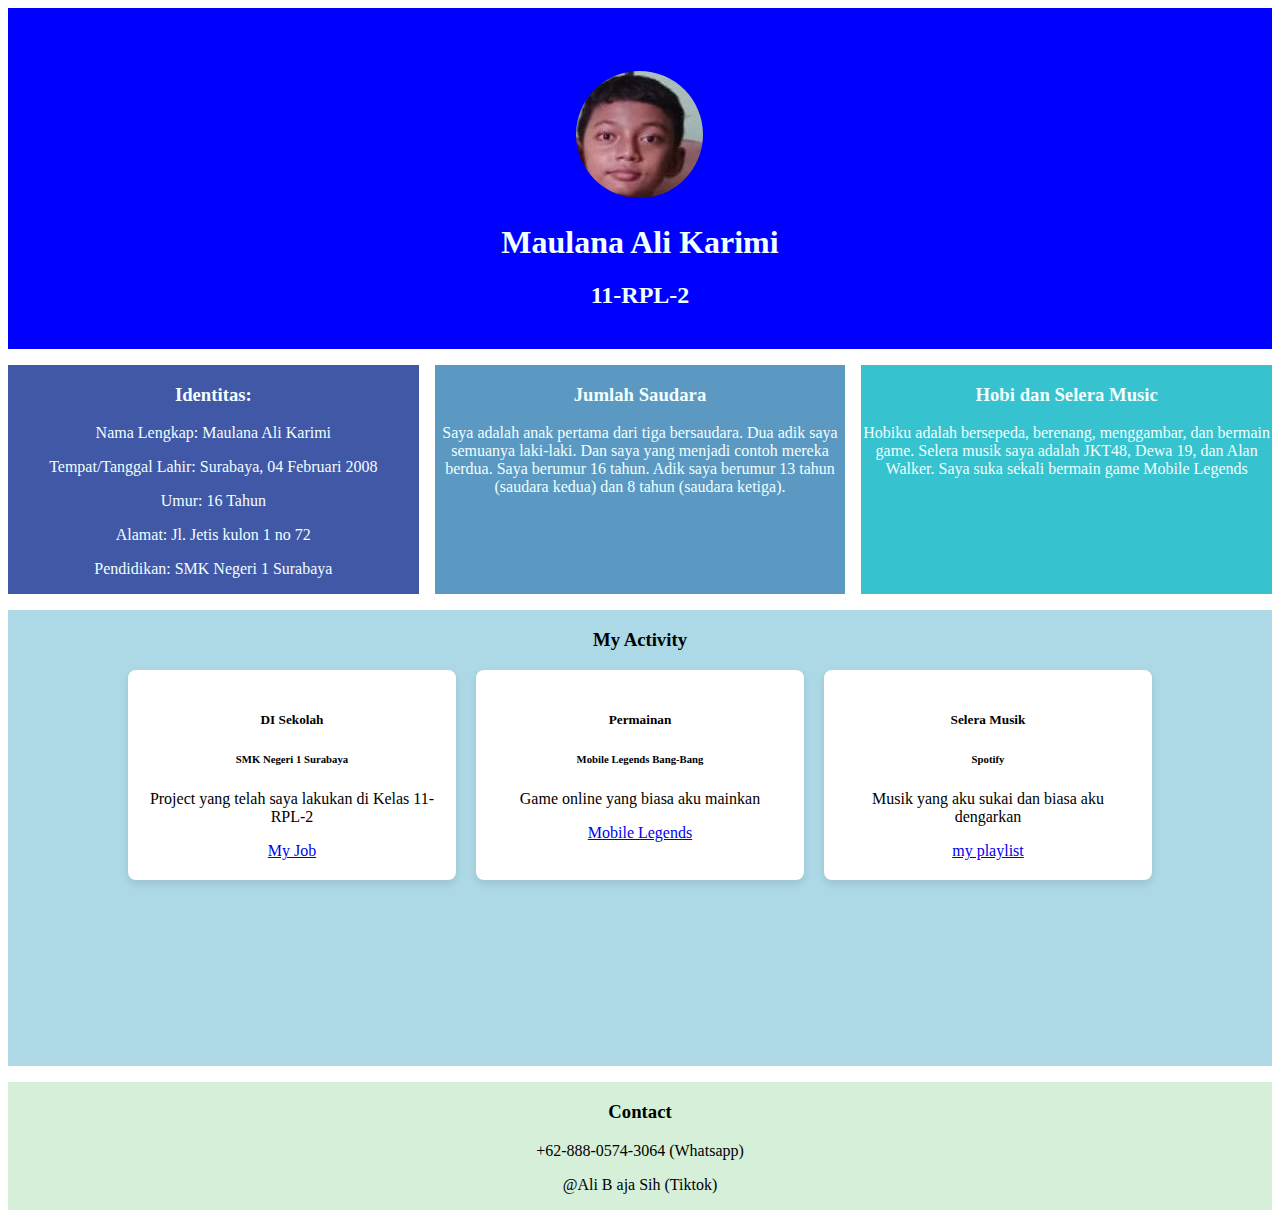
<file: Index.html>
<!DOCTYPE html>
<html>
    <head>
        <meta charset="UTF-8">
        <meta name="viewport" content="width=device-width, initial-scale=1.0">
        <link rel="stylesheet" href="style.css">
        <title>Ali's Profile part 2</title>
    </head>
    <body>
        <div class="container">
            <div class="content hal-satu">
                <center>
                <img src="my photo .jpg" class="fotoku" alt="">
                <h1 class="nama">Maulana Ali Karimi</h1>
                <h2 class="kelas">11-RPL-2</h2>
                </center>
            </div>
            <div class="content hal-dua">
                <center>
                  <h3 class="nama">Identitas: </h3>
                  <p class="nama">Nama Lengkap: Maulana Ali Karimi</p>
                  <p class="nama">Tempat/Tanggal Lahir: Surabaya, 04 Februari 2008</p>
                  <p class="nama">Umur: 16 Tahun</p>
                  <p class="nama">Alamat: Jl. Jetis kulon 1 no 72</p>
                  <p class="nama" id="sekolah"> Sekolah: SMKN 1 Surabaya</p>
                </center>
            </div>
            <div class="content hal-tiga">
                <center>
                    <h3 class="nama">Jumlah Saudara</h3>
                    <p class="nama" id="saudara">Saya adalah anak pertama dari tiga bersaudara. Dua adik saya semuanya laki-laki. Dan saya yang menjadi contoh mereka berdua.
                    </p>
                </center>
            </div>
            <div class="content hal-empat">
                <center>
                    <h3 class="nama">Hobi dan Selera Music</h3>
                    <p class="kelas">Hobiku adalah bersepeda, berenang, menggambar, dan bermain game. Selera musik saya adalah JKT48, Dewa 19, dan Alan Walker. Saya suka sekali bermain game Mobile Legends
                    </p>
                </center>
            </div>
            <div class="content hal-lima">
                <center>
                    <h3>My Activity</h3>
                    <div class="card-container">
                      <div class="card" style="width: 18rem;">
                        <div class="card-body">
                          <h5 class="card-title">DI Sekolah</h5>
                          <h6 class="card-subtitle mb-2 text-muted">SMK Negeri 1 Surabaya</h6>
                          <p class="card-text">Project yang telah saya lakukan di Kelas 11-RPL-2</p>
                          <a href="job.html" class="card-link">My Job</a>
                        </div>
                      </div>
                      <div class="card" style="width: 18rem;">
                        <div class="card-body">
                          <h5 class="card-title">Permainan</h5>
                          <h6 class="card-subtitle mb-2 text-muted">Mobile Legends Bang-Bang</h6>
                          <p class="card-text">Game online yang biasa aku mainkan</p>
                          <a href="game.html" class="card-link">Mobile Legends</a>
                        </div>
                      </div>
                      <div class="card" style="width: 18rem;">
                        <div class="card-body">
                          <h5 class="card-title">Selera Musik</h5>
                          <h6 class="card-subtitle mb-2 text-muted">Spotify</h6>
                          <p class="card-text">Musik yang aku sukai dan biasa aku dengarkan</p>
                          <a href="music.html/music.html" class="card-link">my playlist</a>
                        </div>
                      </div>
                      </div>
                </center>
            </div>
            <div class="content hal-enam">
                <center>
                    <h3>Contact</h3>
                    <p>+62-888-0574-3064 (Whatsapp)</p>
                    <p id="Instagram">@maulanaali_karimi (Instagram)</p>
                    <P>@Ali B aja Sih (Tiktok)</P>
                </center>
            </div>
        </div>
        <script>
          const sekolah = document.getElementById("sekolah")
          sekolah.textContent = "Pendidikan: SMK Negeri 1 Surabaya"

          const saudara = document.getElementById("saudara")
          saudara.textContent += "Saya berumur 16 tahun. Adik saya berumur 13 tahun (saudara kedua) dan 8 tahun (saudara ketiga)."

          const Instagram = document.getElementById("Instagram")
          Instagram.textContent = '';

        </script>
    </body>
</html>
</file>
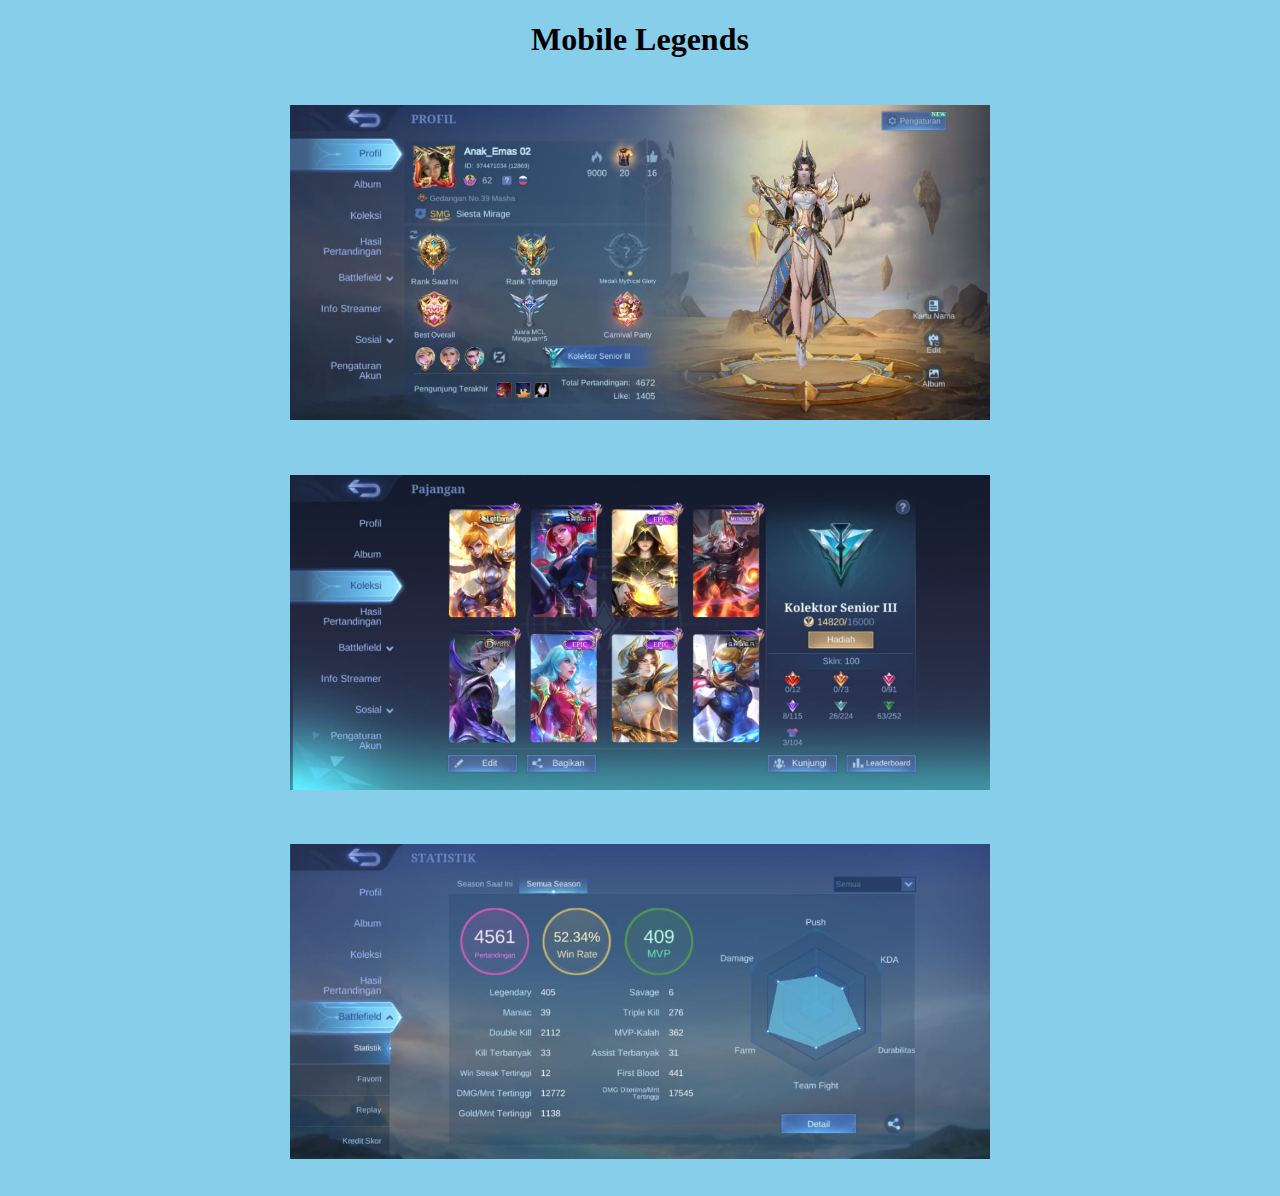
<file: game.html>
<!DOCTYPE html>
<html lang="en">
    <head>
        <meta charset="UTF-8">
        <meta name="viewport" content="width=device-width, initial-scale=1.0">
        <link rel="stylesheet" href="game.css">
        <title>Ali's Profile part 2</title>
    </head>
    <body bgcolor="skyblue">
        <center>
        <h1>Mobile Legends</h1>
        <img src="profl ml ku.jpg" class="mlbb" alt="">
        <img src="koleksi skin ml.jpg" class="mlbb" alt="">
        <img src="Statistik ml ku.jpg" class="mlbb" alt="">
        </center>
    </body>
</html>
</file>
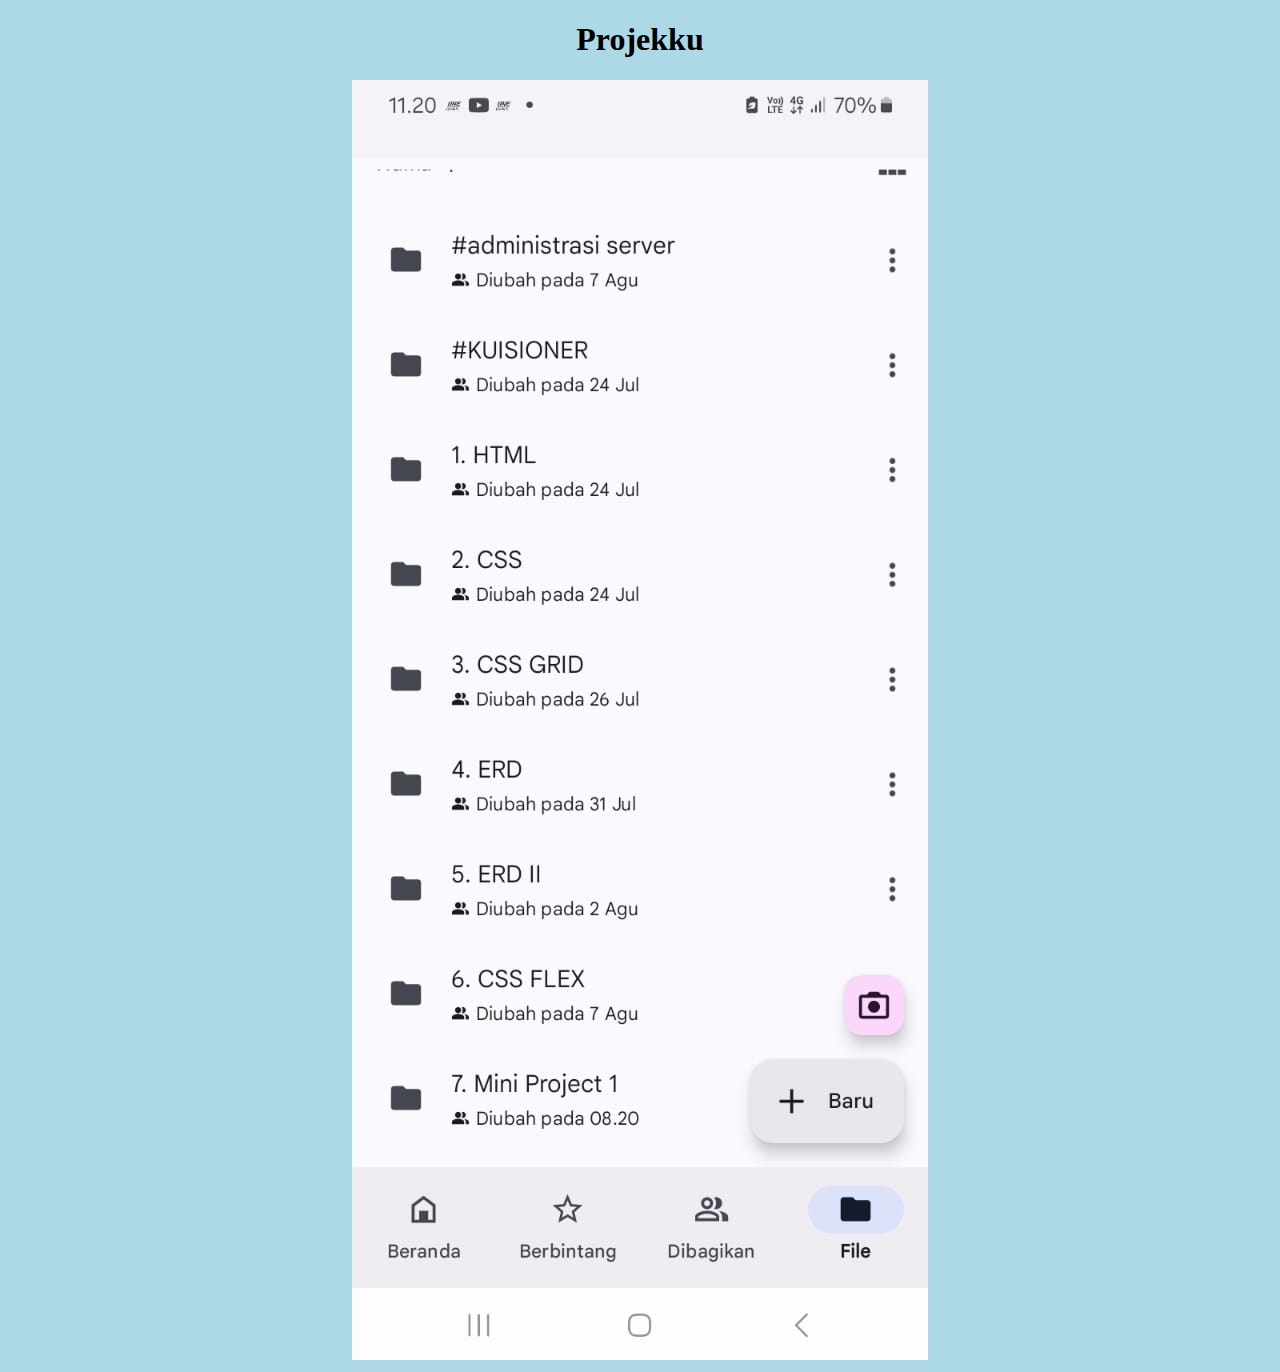
<file: job.html>
<!DOCTYPE html>
<html lang="en">
    <head>
        <meta charset="UTF-8">
        <meta name="viewport" content="width=device-width, initial-scale=1.0">
        <title>Ali's Profile part 2</title>
    </head>
    <body bgcolor="lightblue">
        <center>
        <h1>Projekku</h1>
        <img src="ss drive tugas konsli.jpg" alt="">
        </center>
    </body>
</html>
</file>
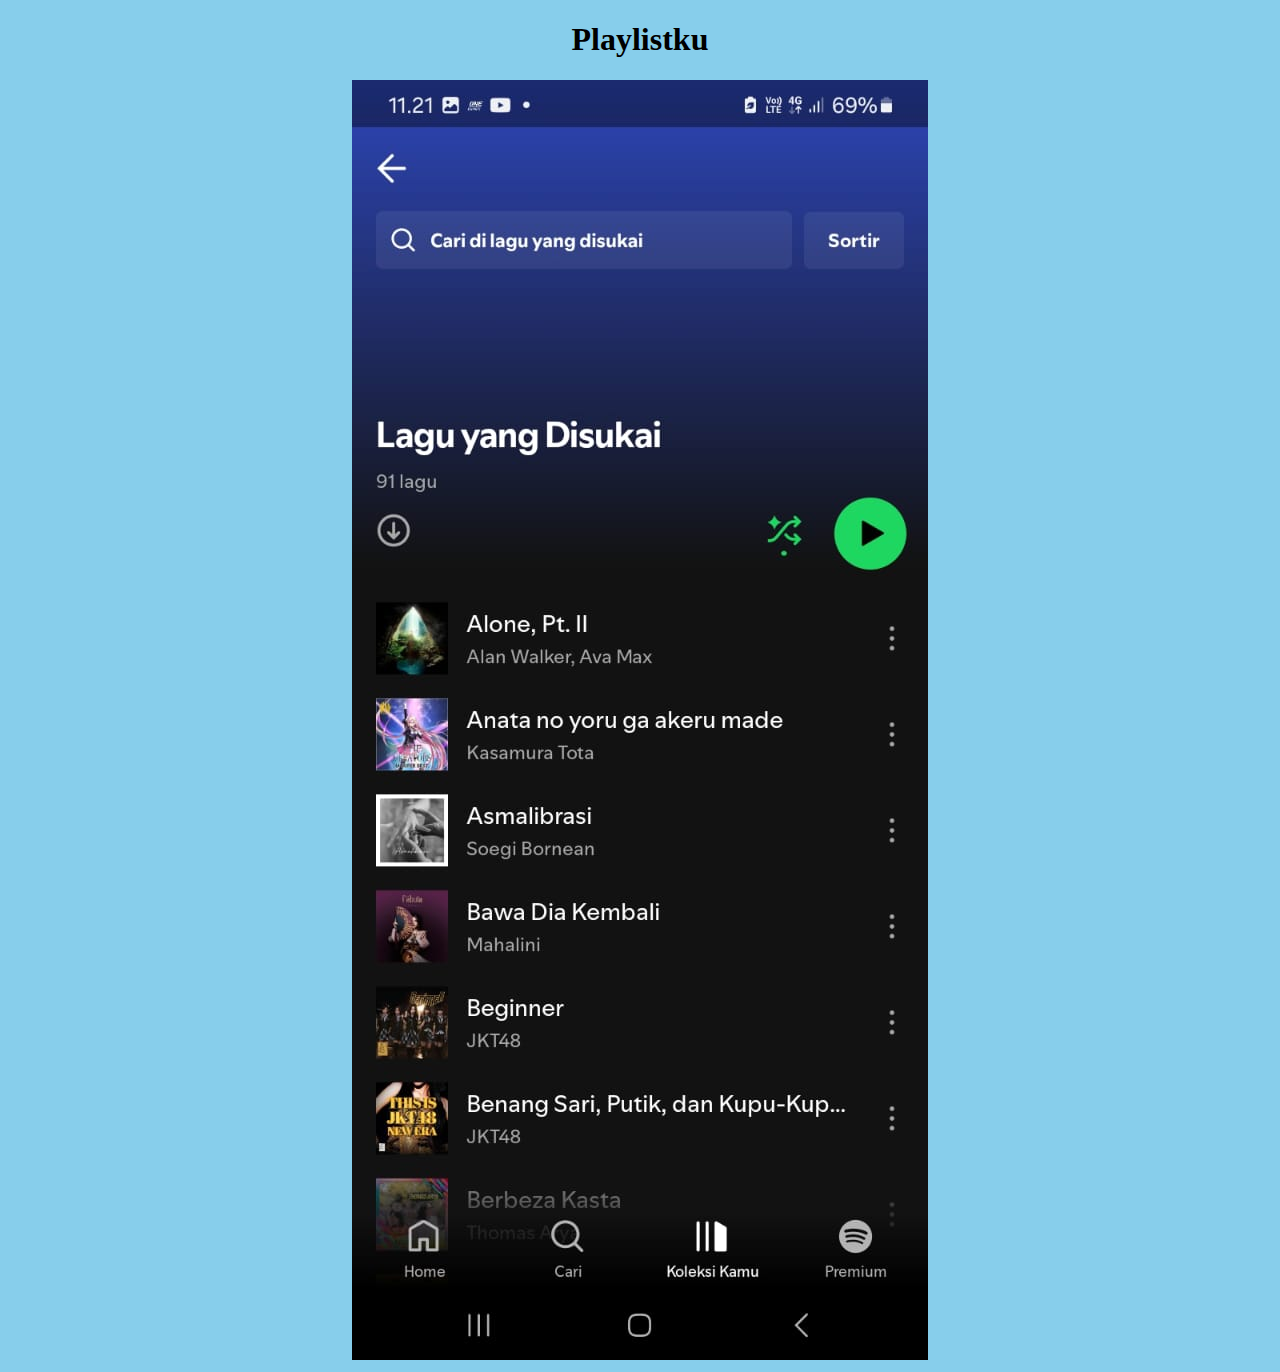
<file: music.html>
<!DOCTYPE html>
<html lang="en">
    <head>
        <meta charset="UTF-8">
        <meta name="viewport" content="width=device-width, initial-scale=1.0">
        <title>Ali's Profile part 2</title>
    </head>
    <body bgcolor="skyblue">
        <center>
        <h1>Playlistku</h1>
        <img src="Playlist spotify 2.jpg" alt="">
        </center>
    </body>
</html>
</file>
<file: style.css>
.container {
    display: grid;
    grid-template-columns: 1fr 1fr 1fr 1fr 1fr 1fr;
    grid-template-rows: 0.2fr 1.5fr 1.2fr 0.8fr 1.5fr 0.5fr;
    grid-template-areas: 
    "hal-satu hal-satu hal-satu hal-satu hal-satu hal-satu"
    "hal-satu hal-satu hal-satu hal-satu hal-satu hal-satu"
    "hal-dua hal-dua hal-tiga hal-tiga hal-empat hal-empat"
    "hal-lima hal-lima hal-lima hal-lima hal-lima hal-lima"
    "hal-lima hal-lima hal-lima hal-lima hal-lima hal-lima"
    "hal-enam hal-enam hal-enam hal-enam hal-enam hal-enam";
    gap: 1em;
}

.content {
    font-family: 'Times New Roman', Times, serif;
}

.hal-satu {
    background-color: blue;
    grid-area: hal-satu;
}

.nama {
    color: azure;
}

.kelas {
    color: azure;
}

.fotoku {
    margin-top: 5%;
    border-radius: 50%;
}

.hal-dua {
    background-color: #4158A6;
    grid-area: hal-dua;
}

.hal-tiga {
    background-color: #5B99C2;
    grid-area: hal-tiga;
}

.hal-empat {
    background-color: #36C2CE;
    grid-area: hal-empat;
}

.hal-lima {
    background-color: lightblue;
    grid-area: hal-lima;
}

.card-container {
    display: flex;
    gap: 20px; /* Jarak antar kartu */
    justify-content: center;
}

.card {
    background-color: white;
    border-radius: 8px;
    box-shadow: 0 4px 8px rgba(0, 0, 0, 0.1);
    padding: 20px;
    width: 200px;
    text-align: center;
}

.hal-enam {
    background-color: #D6EFD8;
    grid-area: hal-enam;
}

@media (max-width:800px) {
    .container {
        display: grid;
        grid-template-columns: 1fr; 
        grid-template-rows: 0.4fr 0.2fr 0.2fr 0.2fr 1.2fr 0.5fr;
        grid-template-areas: 
        "hal-satu"
        "hal-dua"
        "hal-tiga"
        "hal-empat"
        "hal-lima"
        "hal-enam";
        gap: 1em;
    }

    .content {
        font-family: 'Times New Roman', Times, serif;
    }

    .hal-satu {
        background-color: blue;
        grid-area: hal-satu;
    }
    
    .nama {
        color: azure;
    }
    
    .kelas {
        color: azure;
    }
    
    .fotoku {
        padding-top: 5%;
    }
    
    .hal-dua {
        background-color: #4158A6;
        grid-area: hal-dua;
    }
    
    .hal-tiga {
        background-color: #5B99C2;
        grid-area: hal-tiga;
    }
    
    .hal-empat {
        background-color: #36C2CE;
        grid-area: hal-empat;
    }
    
    .hal-lima {
        background-color: lightblue;
        grid-area: hal-lima;
    }
    
    .card-container {
        display: flex;
        gap: 20px; /* Jarak antar kartu */
        justify-content: center;
    }
    
    .card {
        background-color: white;
        border-radius: 8px;
        box-shadow: 0 4px 8px rgba(0, 0, 0, 0.1);
        padding: 20px;
        width: 200px;
        text-align: center;
    }
    
    .hal-enam {
        background-color: #D6EFD8;
        grid-area: hal-enam;
    }
}
</file>
<file: game.css>
.mlbb {
    width: 700px;
    margin: 0%;
    padding: 2%;
}
</file>
